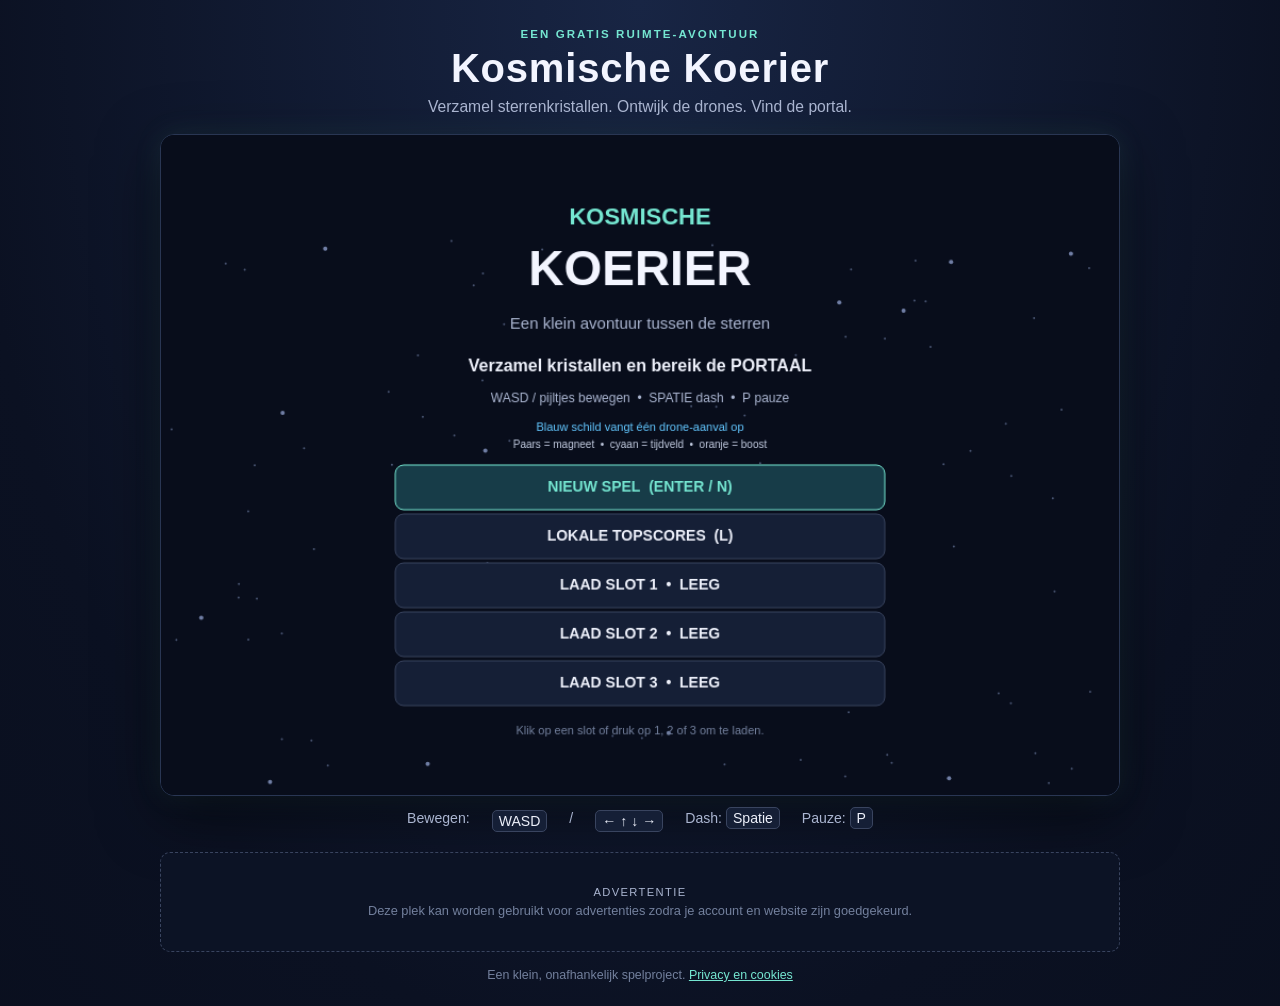
<file: index.html>
<!doctype html>
<html lang="nl">
  <head>
    <meta charset="utf-8">
    <meta name="viewport" content="width=device-width, initial-scale=1">
    <meta http-equiv="refresh" content="0; url=./web/">
    <title>Kosmische Koerier</title>
  </head>
  <body>
    <p>Je wordt doorgestuurd naar <a href="./web/">Kosmische Koerier</a>.</p>
  </body>
</html>
</file>
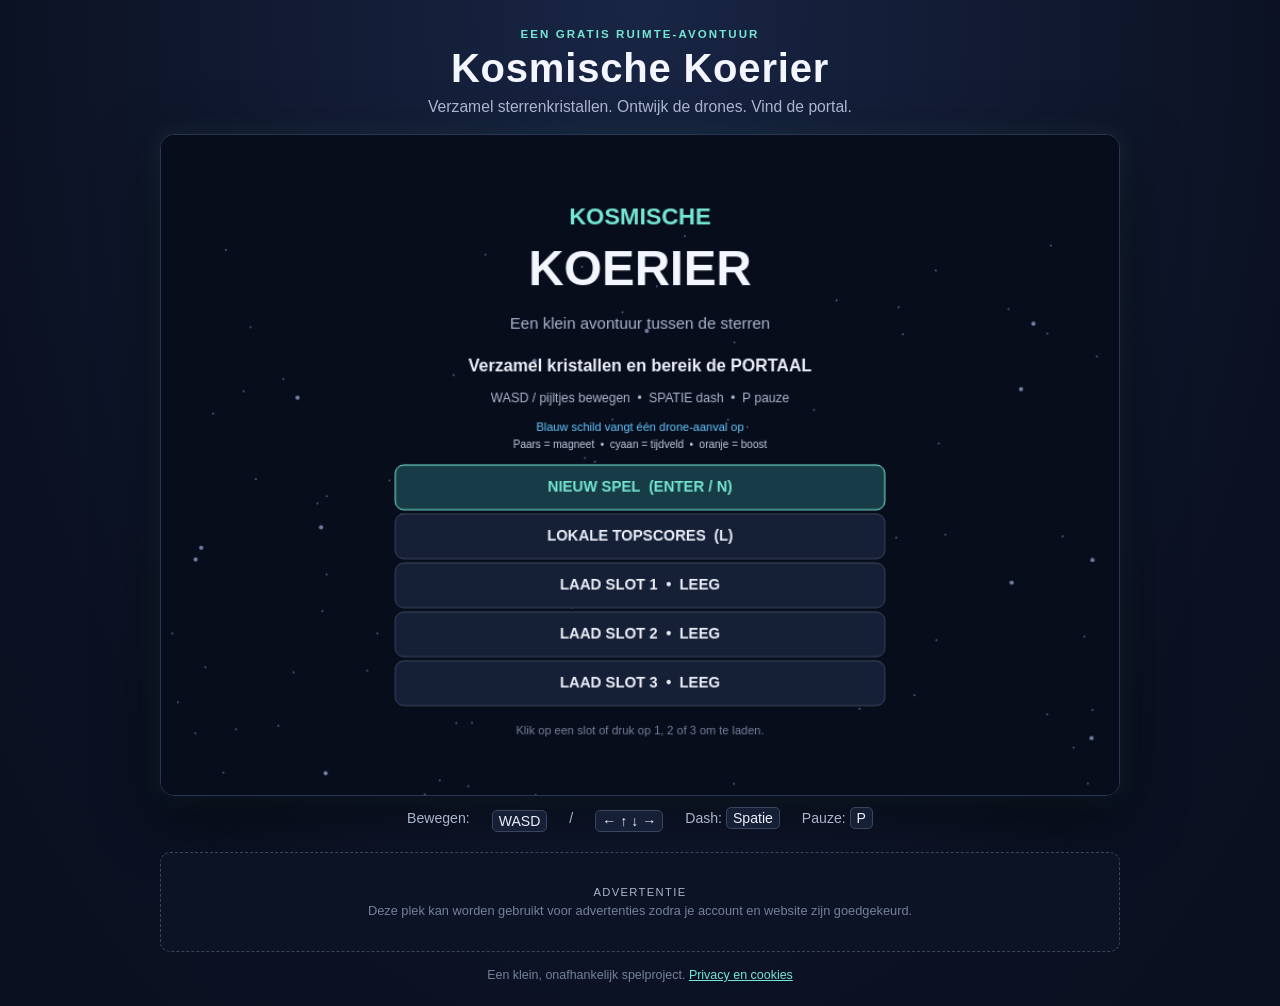
<file: web/index.html>
<!doctype html>
<html lang="nl">
  <head>
    <meta charset="utf-8">
    <meta name="viewport" content="width=device-width, initial-scale=1, viewport-fit=cover">
    <meta
      name="description"
      content="Speel Kosmische Koerier, een gratis ruimte-avontuur in je browser."
    >
    <meta name="theme-color" content="#080d1b">
    <meta name="apple-mobile-web-app-capable" content="yes">
    <meta name="apple-mobile-web-app-title" content="Koerier">
    <title>Kosmische Koerier — ruimte-avontuur</title>
    <link rel="manifest" href="manifest.json">
    <link rel="icon" href="icons/icon.svg" type="image/svg+xml">
    <link rel="apple-touch-icon" href="icons/icon-192.png">
    <link rel="stylesheet" href="styles.css">
  </head>
  <body>
    <main class="site">
      <header class="site-header">
        <p class="eyebrow">EEN GRATIS RUIMTE-AVONTUUR</p>
        <h1>Kosmische Koerier</h1>
        <p class="tagline">Verzamel sterrenkristallen. Ontwijk de drones. Vind de portal.</p>
      </header>

      <section class="game-shell" aria-label="Kosmische Koerier browsergame">
        <canvas id="game" width="900" height="620" aria-label="Spelgebied">
          Je browser ondersteunt de canvas-weergave van dit spel niet.
        </canvas>
      </section>

      <nav class="touch-controls" aria-label="Aanraakbesturing">
        <div
          id="joystick"
          class="joystick"
          role="application"
          aria-label="Beweegjoystick: houd vast en sleep in de gewenste richting"
        >
          <div class="joystick-base">
            <div class="joystick-knob"></div>
          </div>
        </div>
        <div class="mobile-actions">
          <button type="button" class="dash-button" data-key="dash">DASH</button>
          <button type="button" id="pause-button" data-action="pause">PAUZE</button>
          <button type="button" id="save-button" data-action="save">OPSLAAN</button>
          <button type="button" id="next-level-button" hidden>ENTER: LEVEL 2</button>
        </div>
      </nav>

      <p class="controls">
        Bewegen: <kbd>WASD</kbd> / <kbd>← ↑ ↓ →</kbd>
        <span>Dash: <kbd>Spatie</kbd></span>
        <span>Pauze: <kbd>P</kbd></span>
      </p>

      <aside class="ad-slot" aria-label="Advertentie">
        <span class="ad-label">Advertentie</span>
        <p>Deze plek kan worden gebruikt voor advertenties zodra je account en website zijn goedgekeurd.</p>
      </aside>

      <footer class="site-footer">
        <p>Een klein, onafhankelijk spelproject. <a href="privacy.html">Privacy en cookies</a></p>
      </footer>
    </main>
    <script src="game.js"></script>
  </body>
</html>
</file>
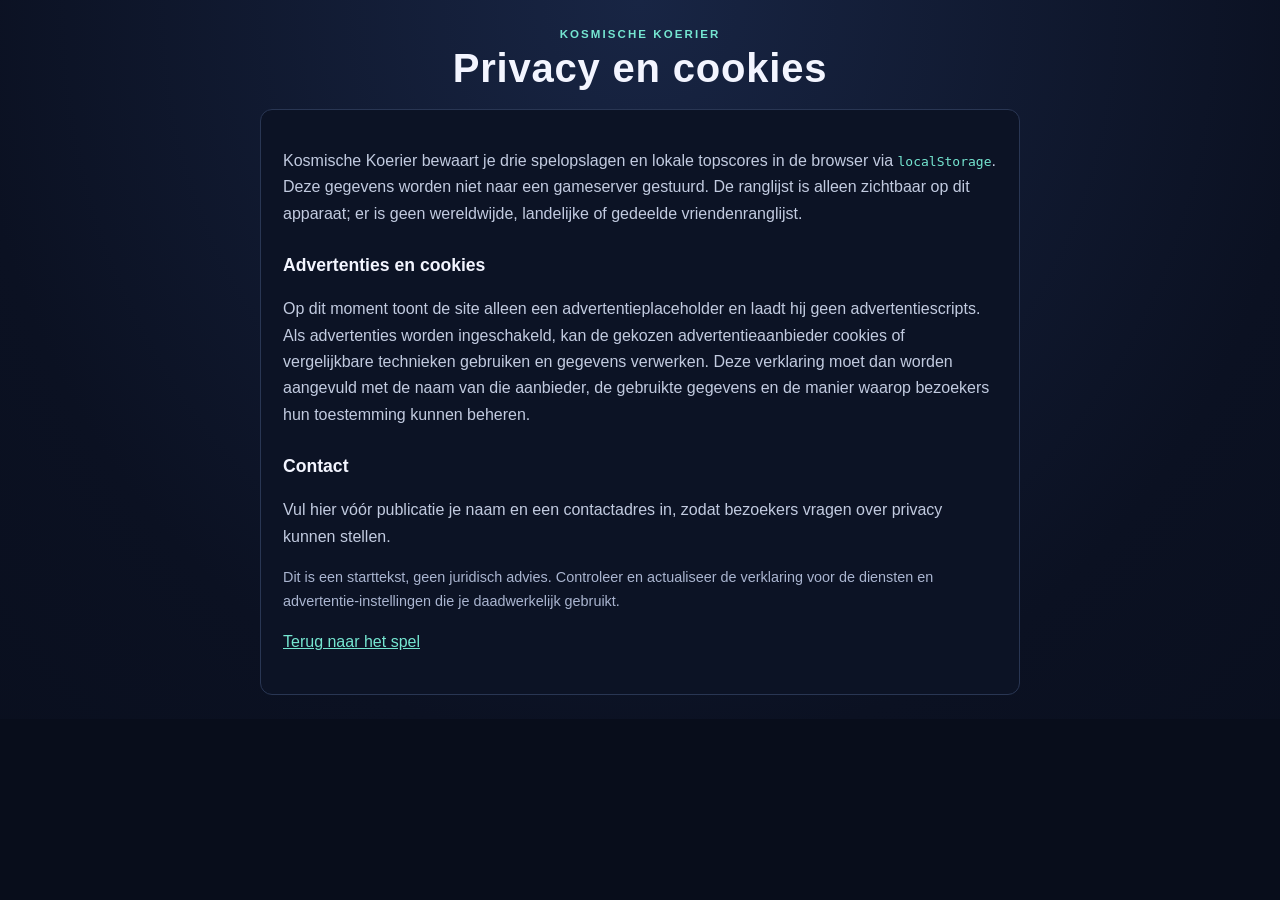
<file: web/privacy.html>
<!doctype html>
<html lang="nl">
  <head>
    <meta charset="utf-8">
    <meta name="viewport" content="width=device-width, initial-scale=1">
    <meta name="theme-color" content="#080d1b">
    <title>Privacy en cookies — Kosmische Koerier</title>
    <link rel="manifest" href="manifest.json">
    <link rel="icon" href="icons/icon.svg" type="image/svg+xml">
    <link rel="stylesheet" href="styles.css">
  </head>
  <body>
    <main class="site text-page">
      <header class="site-header">
        <p class="eyebrow">KOSMISCHE KOERIER</p>
        <h1>Privacy en cookies</h1>
      </header>
      <section class="policy">
        <p>
          Kosmische Koerier bewaart je drie spelopslagen en lokale topscores in
          de browser via <code>localStorage</code>. Deze gegevens worden niet
          naar een gameserver gestuurd. De ranglijst is alleen zichtbaar op dit
          apparaat; er is geen wereldwijde, landelijke of gedeelde
          vriendenranglijst.
        </p>
        <h2>Advertenties en cookies</h2>
        <p>
          Op dit moment toont de site alleen een advertentieplaceholder en laadt
          hij geen advertentiescripts. Als advertenties worden ingeschakeld, kan
          de gekozen advertentieaanbieder cookies of vergelijkbare technieken
          gebruiken en gegevens verwerken. Deze verklaring moet dan worden
          aangevuld met de naam van die aanbieder, de gebruikte gegevens en de
          manier waarop bezoekers hun toestemming kunnen beheren.
        </p>
        <h2>Contact</h2>
        <p>
          Vul hier vóór publicatie je naam en een contactadres in, zodat
          bezoekers vragen over privacy kunnen stellen.
        </p>
        <p class="policy-note">
          Dit is een starttekst, geen juridisch advies. Controleer en actualiseer
          de verklaring voor de diensten en advertentie-instellingen die je
          daadwerkelijk gebruikt.
        </p>
        <p><a href="index.html">Terug naar het spel</a></p>
      </section>
    </main>
  </body>
</html>
</file>
<file: web/styles.css>
:root {
  color-scheme: dark;
  font-family: "Segoe UI", Arial, sans-serif;
  background: #080d1b;
  color: #f3f5ff;
  font-synthesis: none;
  text-rendering: optimizeLegibility;
}

* {
  box-sizing: border-box;
}

body {
  min-width: 320px;
  margin: 0;
  background:
    radial-gradient(ellipse at 50% 0, #182544 0, #0b1122 42rem, #080d1b 75rem);
}

.site {
  width: min(100% - 28px, 960px);
  margin: 0 auto;
  padding: 28px 0 24px;
}

.site-header {
  margin: 0 0 18px;
  text-align: center;
}

.eyebrow {
  margin: 0 0 6px;
  color: #75e6d1;
  font-size: 0.72rem;
  font-weight: 700;
  letter-spacing: 0.18em;
}

h1 {
  margin: 0;
  font-size: clamp(1.7rem, 5vw, 2.5rem);
  letter-spacing: 0.02em;
}

.tagline {
  margin: 7px 0 0;
  color: #aab5d0;
  font-size: 0.98rem;
}

.game-shell {
  overflow: hidden;
  border: 1px solid #293653;
  border-radius: 14px;
  background: #080d1b;
  box-shadow: 0 18px 60px #0008, 0 0 28px #75e6d11c;
}

canvas {
  display: block;
  width: 100%;
  height: auto;
  aspect-ratio: 900 / 620;
  touch-action: none;
}

.controls {
  display: flex;
  flex-wrap: wrap;
  justify-content: center;
  gap: 8px 22px;
  margin: 14px 0;
  color: #aab5d0;
  font-size: 0.88rem;
}

kbd {
  padding: 2px 6px;
  border: 1px solid #39445f;
  border-radius: 5px;
  background: #151f36;
  color: #edf0fa;
  font: inherit;
}

.touch-controls {
  display: none;
  align-items: center;
  justify-content: space-between;
  gap: 20px;
  padding: 14px 4px 4px;
  touch-action: none;
  user-select: none;
}

.joystick {
  display: grid;
  width: clamp(112px, 28vw, 136px);
  height: clamp(112px, 28vw, 136px);
  flex: 0 0 auto;
  place-items: center;
  touch-action: none;
}

.joystick-base {
  position: relative;
  width: 100%;
  height: 100%;
  border: 2px solid #526481;
  border-radius: 50%;
  background: radial-gradient(circle, #1a2c46 0, #111b31 68%, #0c1426 100%);
  box-shadow: inset 0 0 18px #75e6d11c, 0 5px 16px #0005;
  touch-action: none;
}

.touch-controls button {
  min-width: 68px;
  height: 48px;
  padding: 0 10px;
  border: 1px solid #526481;
  border-radius: 12px;
  background: #151f36;
  color: #e8f4ff;
  font-size: 0.82rem;
  font-weight: 700;
  touch-action: none;
}

.joystick-knob {
  position: absolute;
  top: 50%;
  left: 50%;
  width: 54px;
  height: 54px;
  border: 2px solid #a8fff0;
  border-radius: 50%;
  background: linear-gradient(145deg, #327c89, #1e4656);
  box-shadow: 0 3px 12px #0008;
  transform: translate(-50%, -50%);
  pointer-events: none;
}

.touch-controls button:active {
  border-color: #75e6d1;
  background: #1e4656;
}

.mobile-actions {
  display: flex;
  flex: 1 1 auto;
  flex-wrap: wrap;
  justify-content: flex-end;
  gap: 8px;
  max-width: 270px;
}

.mobile-actions .dash-button {
  min-width: 76px;
  color: #75e6d1;
}

.mobile-actions button:disabled {
  border-color: #30374b;
  background: #10182b;
  color: #68728b;
  opacity: 0.72;
}

.ad-slot {
  display: grid;
  min-height: 100px;
  place-content: center;
  margin: 20px auto 0;
  padding: 12px;
  border: 1px dashed #39445f;
  border-radius: 10px;
  background: #0c1325;
  color: #73809d;
  text-align: center;
  font-size: 0.8rem;
}

.ad-slot p {
  margin: 5px 0 0;
}

.ad-label {
  color: #aab5d0;
  font-size: 0.7rem;
  letter-spacing: 0.12em;
  text-transform: uppercase;
}

.site-footer {
  margin-top: 16px;
  color: #73809d;
  text-align: center;
  font-size: 0.78rem;
}

.site-footer p {
  margin: 0;
}

.site-footer a,
.policy a {
  color: #75e6d1;
}

.text-page {
  max-width: 760px;
}

.policy {
  padding: 22px;
  border: 1px solid #293653;
  border-radius: 12px;
  background: #0c1325;
  color: #c2cbe0;
  line-height: 1.65;
}

.policy h2 {
  margin: 24px 0 6px;
  color: #f3f5ff;
  font-size: 1.1rem;
}

.policy code {
  color: #75e6d1;
}

.policy-note {
  color: #aab5d0;
  font-size: 0.9rem;
}

@media (pointer: coarse), (max-width: 700px) {
  .touch-controls {
    display: flex;
  }

  .controls {
    display: none;
  }

  .site {
    width: min(100% - 18px, 960px);
    padding-top: 18px;
  }

  .tagline {
    font-size: 0.85rem;
  }
}

@media (orientation: landscape) and (any-pointer: coarse),
  (orientation: landscape) and (max-width: 1200px) {
  .site {
    display: grid;
    width: 100%;
    height: 100vh;
    height: 100dvh;
    grid-template-columns: minmax(0, 1fr);
    grid-template-rows: minmax(0, 1fr);
    gap: 0;
    padding: 0;
  }

  .site-header,
  .controls,
  .ad-slot,
  .site-footer {
    display: none;
  }

  .game-shell {
    display: grid;
    min-width: 0;
    min-height: 0;
    height: 100%;
    place-items: center;
    border: 0;
    border-radius: 0;
    box-shadow: none;
  }

  canvas {
    width: auto;
    height: auto;
    aspect-ratio: auto;
    max-width: 100vw;
    max-height: 100dvh;
  }

  .touch-controls {
    position: fixed;
    z-index: 2;
    inset: 0;
    display: block;
    height: 100dvh;
    padding: 0;
    pointer-events: none;
  }

  .joystick {
    position: absolute;
    left: max(12px, env(safe-area-inset-left, 0px));
    bottom: max(12px, env(safe-area-inset-bottom, 0px));
    width: clamp(76px, 22vh, 112px);
    height: clamp(76px, 22vh, 112px);
    pointer-events: auto;
    opacity: 0.78;
  }

  .joystick-base {
    border-color: #526481b8;
    background: radial-gradient(
      circle,
      #1a2c46b3 0,
      #111b31a6 68%,
      #0c142680 100%
    );
  }

  .joystick-knob {
    background: linear-gradient(145deg, #327c89d9, #1e4656d9);
  }

  .mobile-actions {
    display: contents;
  }

  .touch-controls button {
    position: absolute;
    width: 58px;
    min-width: 0;
    height: 24px;
    padding: 0 3px;
    font-size: 0.6rem;
    pointer-events: auto;
  }

  .mobile-actions .dash-button {
    right: max(12px, env(safe-area-inset-right, 0px));
    bottom: max(12px, env(safe-area-inset-bottom, 0px));
    width: 64px;
    min-width: 64px;
    height: 38px;
    border-color: #526481b8;
    background: #151f36b8;
    opacity: 0.78;
  }

  #pause-button {
    top: var(--landscape-actions-top, 34px);
    right: calc(var(--landscape-actions-right, 12px) + 64px);
  }

  #save-button {
    top: var(--landscape-actions-top, 34px);
    right: var(--landscape-actions-right, 12px);
  }

  #next-level-button {
    top: var(--landscape-actions-top, 34px);
    right: var(--landscape-actions-right, 12px);
    width: 140px;
  }
}
</file>
